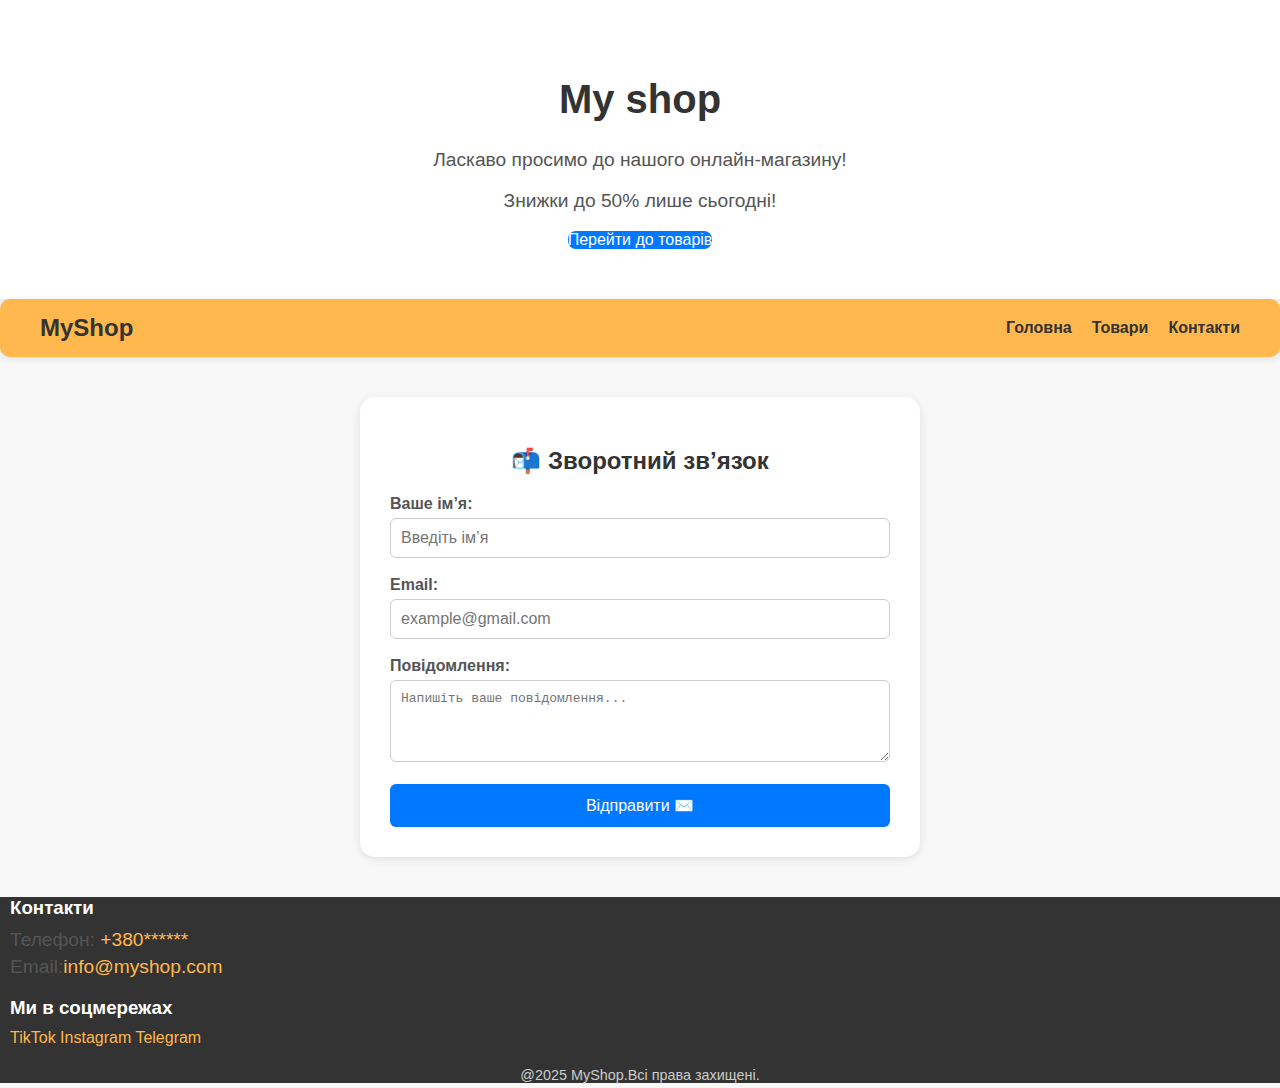
<file: index.html>
<!DOCTYPE html>
<html lang="uk">
<head>
    <meta charset="UTF-8">
    <title>MyShop - Онлайн магазин</title>
    <link rel="stylesheet" href="style.css"
</head>
<body>
    <header>
        <h1>My shop</h1>
        <p>Ласкаво просимо до нашого онлайн-магазину!</p>
        <p>Знижки до 50% лише сьогодні!</p>
        <a href="#" class="bth">Перейти до товарів</a>
        <meta name="viewport" content="width=device-width, initial-scale=1.0">
        </header>
        <header2>
        <nav class="navbar">

            <div class="logo">MyShop</div>
<ul>
    <li><a href="index.html">Головна</a></li>
    <li><a href="products.html">Товари</a></li>
    <li><a href="./svaz.html">Контакти</a></li>
</ul>

        </nav>
    </header2>

    <section id="contact-form">
    <h2>📬 Зворотний зв’язок</h2>
    <form action="https://formspree.io/f/xpwobqww" method="post" onsubmit="showMessage()">

    <label for="name">Ваше ім’я:</label><br>
    <input type="text" id="name" name="name" placeholder="Введіть ім’я" required><br><br>

    <label for="email">Email:</label><br>
    <input type="email" id="email" name="email" placeholder="example@gmail.com" required><br><br>

    <label for="message">Повідомлення:</label><br>
    <textarea id="message" name="message" rows="4" placeholder="Напишіть ваше повідомлення..." required></textarea><br><br>

    <button type="submit">Відправити ✉️</button>

  </form>
</section>
</body>
<script>
    function showMessage(){
        alert("Дякууємо!Ваше повідомлення відправлено!")
    }
</script>
<footer>
    <div class="footer-container">
        <div class="footer-info">
            <h3>Контакти</h3>
            <p> Телефон: <a href="tel: +380******">+380******</a></p>
            <p>Email:<a href="malito:info@myshop.com">info@myshop.com</a></p>
        </div>
        <div class="footer-social">
            <h3>Ми в соцмережах</h3>
            <a href="https://www.tiktok.com/@maksa.1i">TikTok</a>
            <a href="https://www.tiktok.com/@maksa.1i">Instagram</a>
            <a href="https://www.tiktok.com/@maksa.1i">Telegram</a>
    </div>
    </div>
    <p class="copyright">@2025 MyShop.Всі права захищені.</p>
</footer>

</html>
</file>
<file: style.css>
body{
    font-family: Arial,sans-serif;
    text-align: center;
    background-color: #f8f8f8;
    margin: 0;
    padding: 0;
}
header{
    background-color: #ffffff;
    padding: 50px 20px;
    box-shadow: 0 2px 10px rgba(0, 0, 0, 0.1);
}
h1{
    color: #333;
    font-size: 2.5em;
}
p{
    color: #555;
    font-size: 1.2em;
}
.bth{
display: inline-block;
padding: 20 px 25 px;
margin-top: 20 px;
background-color: #0078ff;
color: white;
text-decoration: none;
border-radius: 8px;
transition: 0.3s;
}
.bth:hover{
    background-color: #005fd1;
}
main{
    padding: 40px;
}
h2{
    text-align:center;
    color:#333;
    margin-bottom: 30px;
}
.products{
display: flex;
justify-content: center;
flex-wrap: wrap;
gap: 20 px;
}
.product {
    background-color: #fff;
    border-radius: 10px;
    box-shadow: 0 2px 10px rgba(0,0,0,0.1);
    padding: 20px;
    width: 220px;
    text-align: center;
}

.product img {
    width: 100%;
    border-radius: 10px;
}

.product h3 {
    color: #222;
    margin: 10px 0;
}

.product p {
    color: #555;
    font-size: 0.9em;
}

.price {
    color: #0078ff;
    font-weight: bold;
}

button {
    background-color: #0078ff;
    color: white;
    border: none;
    padding: 10px 20px;
    border-radius: 6px;
    cursor: pointer;
    transition: 0.3s;
}

button:hover {
    background-color: #005fd1;
}
/* 🧭 Навігаційне меню */
.navbar {
  background-color: #ffb84d;
  display: flex;
  justify-content: space-between;
  align-items: center;
  padding: 15px 40px;
  border-radius: 10px;
  box-shadow: 0 2px 8px rgba(0,0,0,0.1);
}

.logo {
  font-size: 1.5em;
  font-weight: bold;
  color: #333;
}

.navbar ul {
  list-style: none;
  display: flex;
  gap: 20px;
  margin: 0;
  padding: 0;
}

.navbar a {
  text-decoration: none;
  color: #333;
  font-weight: bold;
  transition: 0.3s;
}

.navbar a:hover {
  color: white;
}

/*Підвал сайту*/
footer{
    background-color: #333;
    color:white;
    padding: 30 px 20 px;
    margin-top: 50 px;
    border-radius: 10 px 10 px 0 0;
    text-align: left;
}
.footer.footer-container {
  display: flex;
  justify-content: space-around;
  flex-wrap: wrap;
  text-align: left;
}

.footer-info, .footer-social {
  margin: 10px;
}

footer a {
  color: #ffb84d;
  text-decoration: none;
}

footer a:hover {
  text-decoration: underline;
}

footer h3 {
  margin-bottom: 10px;
}

footer p {
  margin: 5px 0;
}

footer .copyright {
  text-align: center;
  margin-top: 20px;
  font-size: 0.9em;
  color: #ccc;
}
/* 📱 Адаптивність для мобільних екранів */
@media (max-width: 768px) {
  /* Навігаційне меню */
  .navbar {
    flex-direction: column;
    align-items: center;
    text-align: center;
  }

  .navbar ul {
    flex-direction: column;
    gap: 10px;
  }

  /* Товари */
  .products {
    flex-direction: column;
    align-items: center;
  }

  .product {
    width: 80%;
  }

  /* Підвал */
  .footer-container {
    flex-direction: column;
    text-align: center;
  }
}

/* 🧠 Для дуже маленьких екранів */
@media (max-width: 480px) {
  h1, h2, h3 {
    font-size: 1.2em;
  }

  button {
    width: 100%;
  }

  nav a {
    font-size: 0.9em;
  }
}/* 📨 Форма зворотного зв’язку */
#contact-form {
  background-color: #fff;
  padding: 30px;
  margin: 40px auto;
  width: 80%;
  max-width: 500px;
  border-radius: 15px;
  box-shadow: 0 2px 10px rgba(0,0,0,0.1);
  text-align: left;
}

#contact-form h2 {
  text-align: center;
  color: #333;
  margin-bottom: 20px;
}

label {
  font-weight: bold;
  color: #555;
}

input, textarea {
  width: 100%;
  padding: 10px;
  border: 1px solid #ccc;
  border-radius: 6px;
  font-size: 1em;
  margin-top: 5px;
  box-sizing: border-box;
}

input:focus, textarea:focus {
  border-color: #0078ff;
  outline: none;
}

button[type="submit"] {
  display: block;
  width: 100%;
  background-color: #0078ff;
  color: white;
  border: none;
  padding: 12px;
  font-size: 1em;
  border-radius: 6px;
  cursor: pointer;
  transition: 0.3s;
}

button[type="submit"]:hover {
  background-color: #005fd1;
}
</file>
